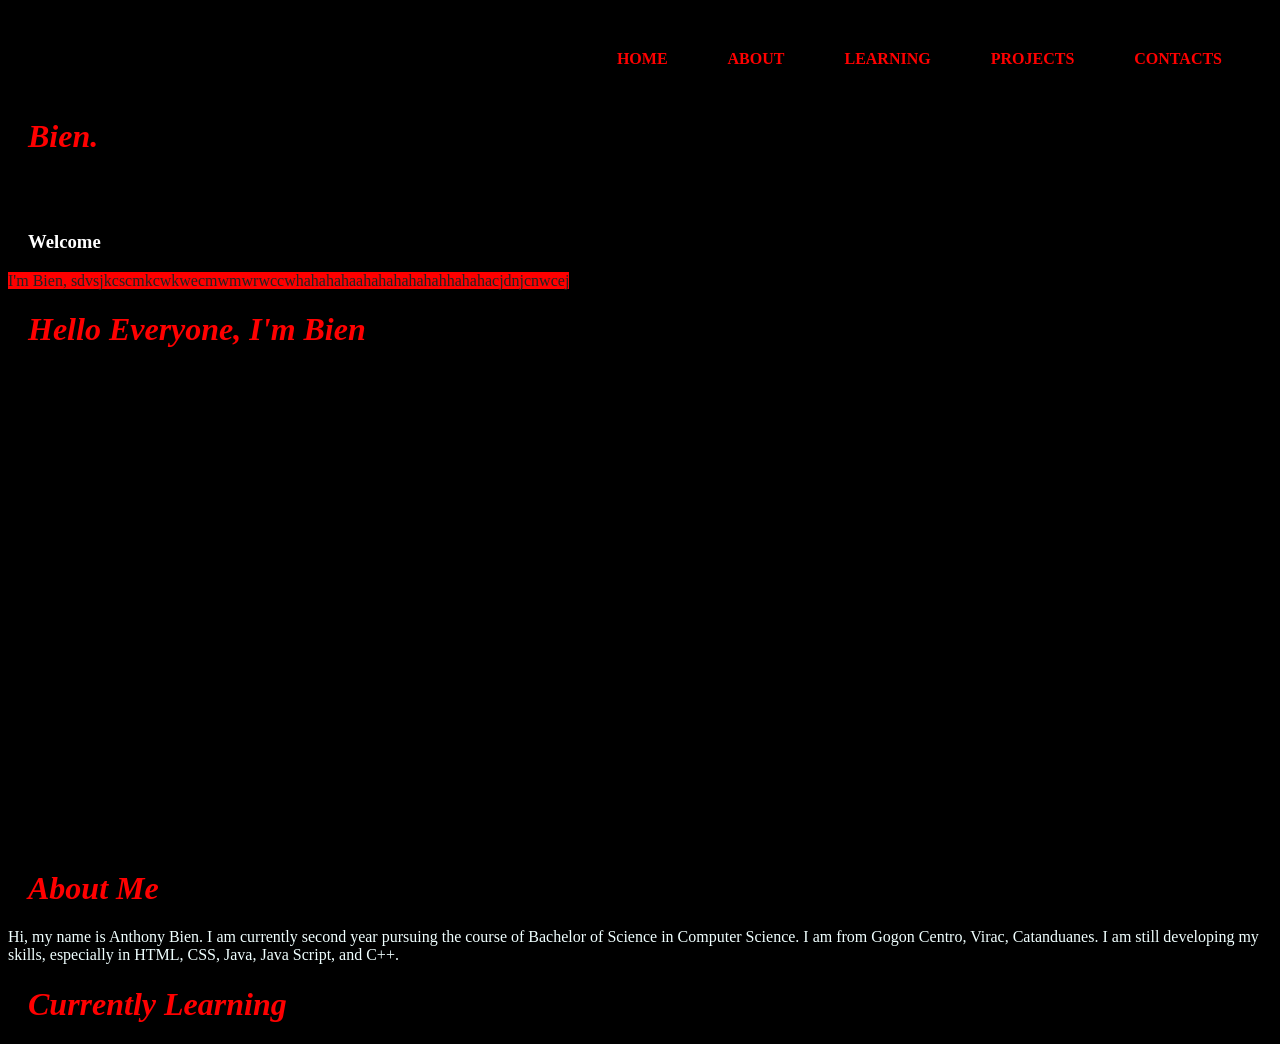
<file: index.html>
<!DOCTYPE html>
<html>
    <head>
        <title>Anthony's Page</title>
        <link rel="stylesheet" href="style.css">


    </head>
    <body>

        <header>
            
            <nav>
                <h4>HOME</h4>
                <h4>ABOUT</h4>
                <h4>LEARNING</h4>
                <h4>PROJECTS</h4>
                <h4>CONTACTS</h4>
            </nav>

        <h1><i>Bien.</i></h1>
            <br>
            <br>
            <h3>Welcome</h3>

            <ph220px style="background-color: red;" > I'm Bien, sdvsjkcscmkcwkwecmwmwrwccwhahahahaahahahahahahhahahacjdnjcnwcej</ph220px>
            <br50px>

            <h1>Hello Everyone, I'm Bien</h1>

            <video src="/vids/anime.mp4"
            height="500px" autoplay muted loop
            style="float: right; margin-right: 450px;"></video>
            

        </header>


        <main>
            <br>
            <br>

            <h1>About Me</h1>
            <p>Hi, my name is Anthony Bien. 
                I am currently second year pursuing the course of Bachelor of Science in Computer Science. 
                I am from Gogon Centro, Virac, Catanduanes. 
                I am still developing my skills, especially in HTML,
        CSS, Java, Java Script, and C++.</p>


        </main>

        <h1>Currently Learning</h1>

        

       
    </body>
</html>
</file>
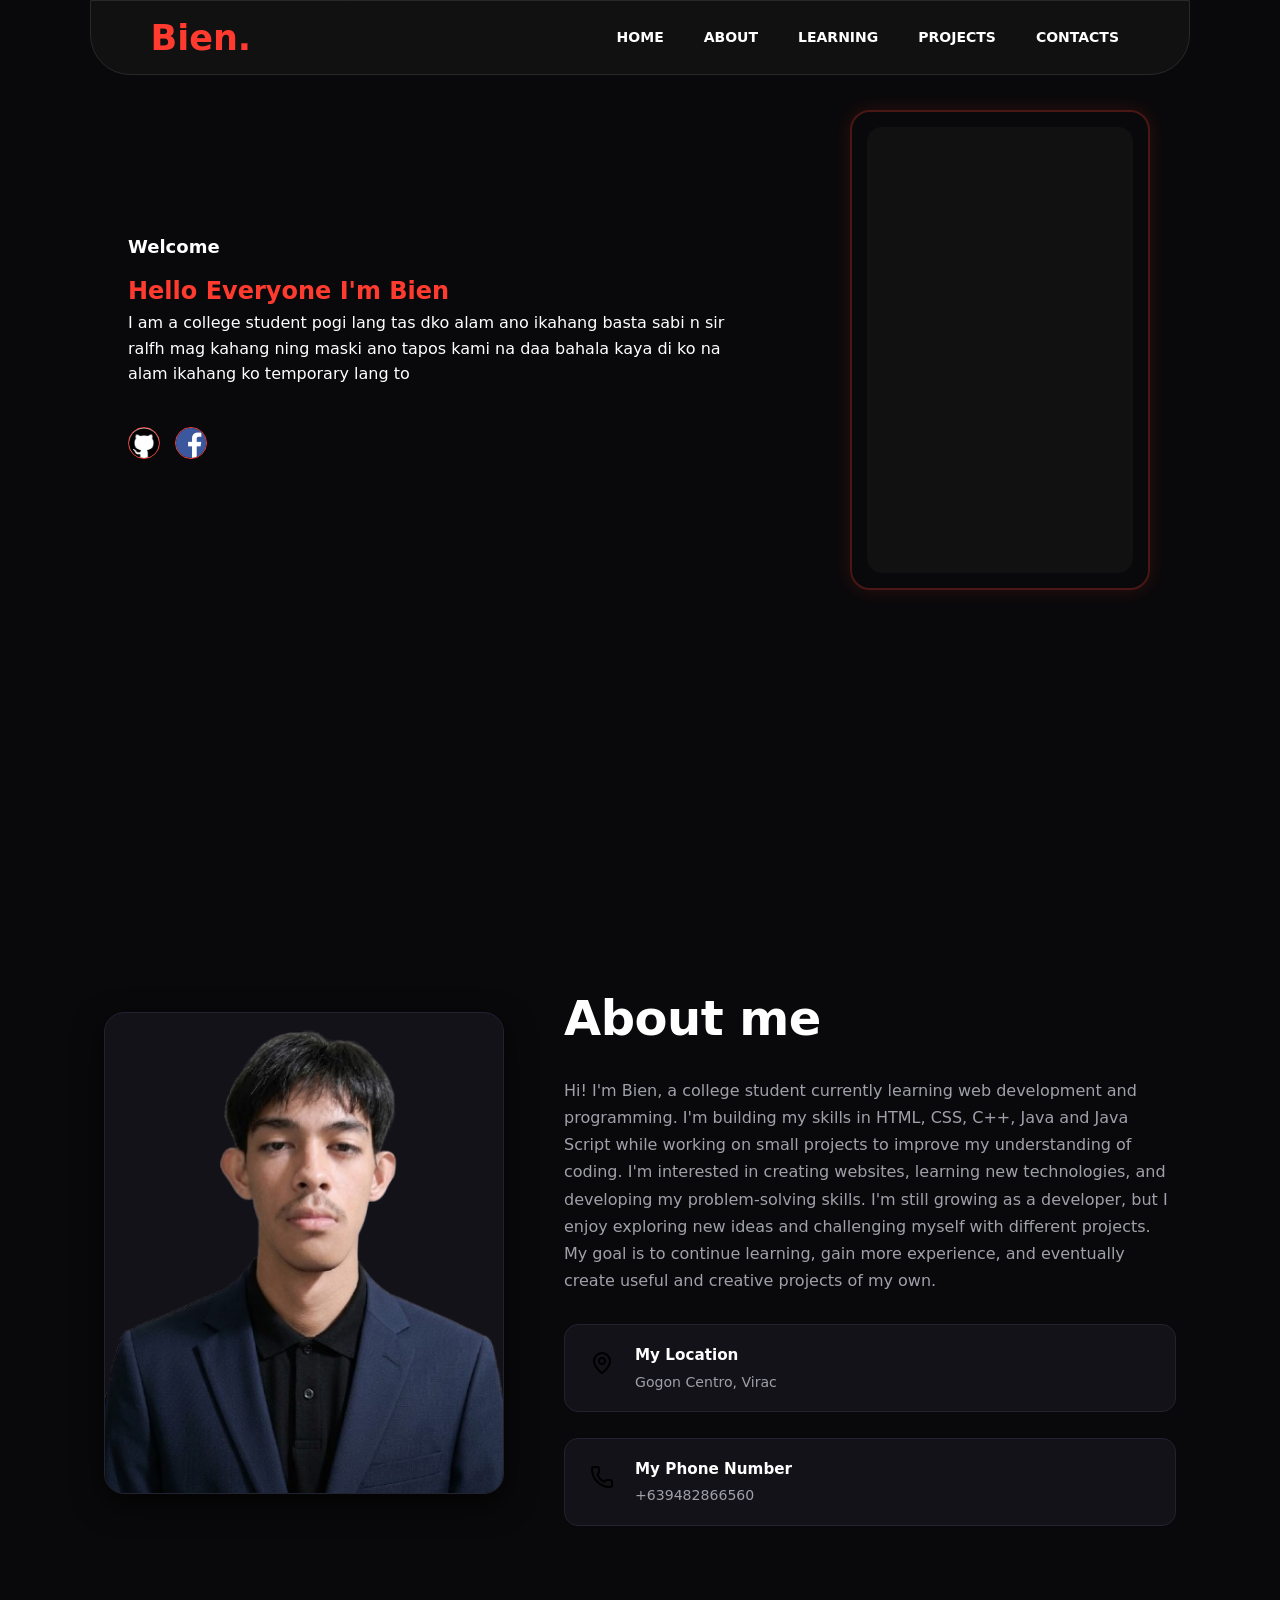
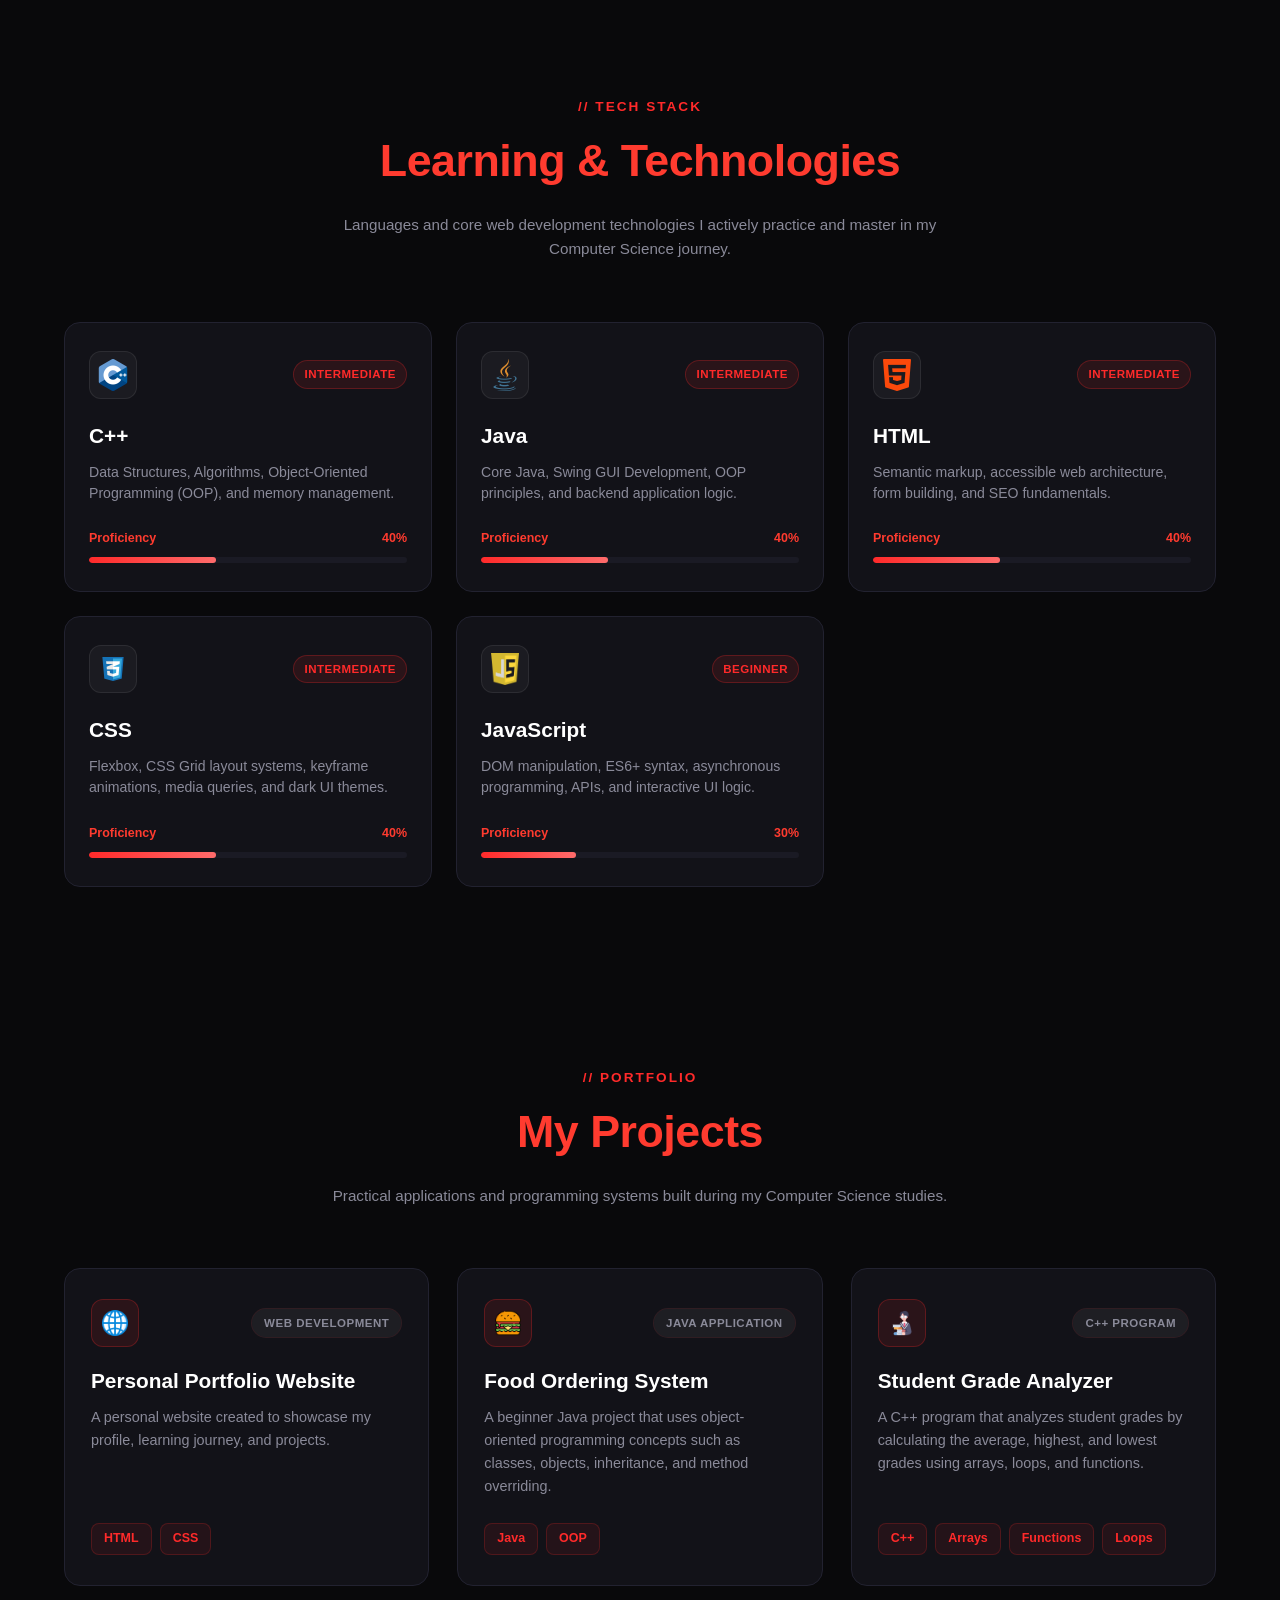
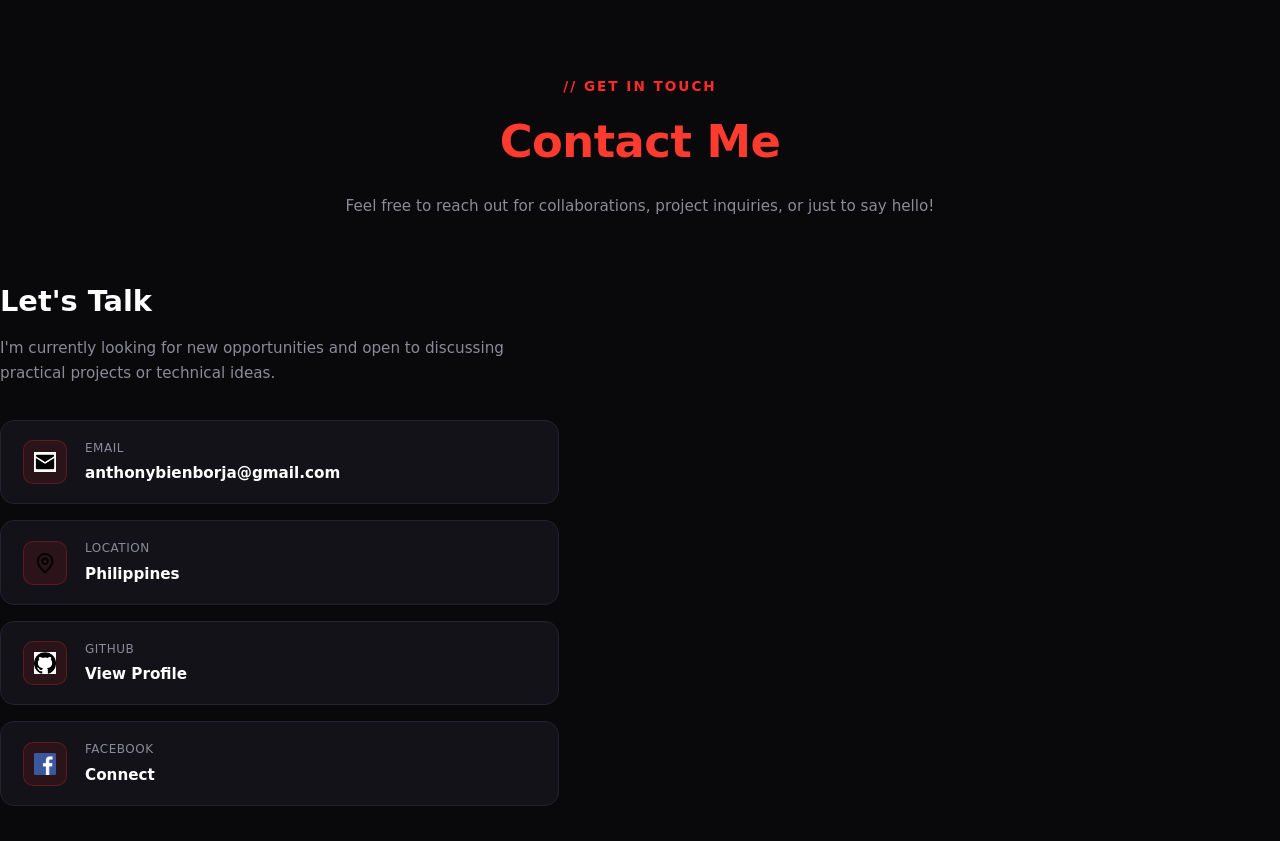
<file: index-FINAL.html>
<!doctype html>
<html lang="en">
  <head>
    <meta charset="UTF-8" />
    <meta name="viewport" content="width=device-width, initial-scale=1.0" />
    <title>Bien's Portfolio</title>
    <link rel="stylesheet" href="style-FINAL.css" />
  </head>
  <body>
    <header>
      <nav>
        <h2 class="logo">Bien.</h2>

        <div class="nav-links">
          <a href="#home">HOME</a>
          <a href="#about">ABOUT</a>
          <a href="#learning">LEARNING</a>
          <a href="#projects">PROJECTS</a>
          <a href="#contact">CONTACTS</a>
        </div>
      </nav>
    </header>

    <main>
      <section id="home" class="hero">
        <!-- LEFT -->
        <div class="hero-text">
          <p class="welcome">Welcome</p>

          <h1>Hello Everyone I'm Bien</h1>

          <p class="description">
            I am a college student pogi lang tas dko alam ano ikahang basta sabi
            n sir ralfh mag kahang ning maski ano tapos kami na daa bahala kaya
            di ko na alam ikahang ko temporary lang to
          </p>

          <br />

          <div class="social-links">
            <a href="https://github.com/nthny-008" target="_blank">
              <img src="images/github.png" alt="GitHub Icon" />
            </a>

            <a
              href="https://www.facebook.com/anthonybien.borja.5"
              target="_blank"
            >
              <img src="images/facebook.png" alt="Facebook Icon" />
            </a>
          </div>
        </div>

        <div class="hero-content"></div>

        <!-- RIGHT -->
        <div class="hero-image">
          <div class="image-box">
            <video src="vids/anime.mp4" autoplay muted loop></video>
          </div>
        </div>
      </section>

      <!-- About ME -->

      <section id="about" class="about-section">
        <div class="about-container">
          <!-- LEFT COLUMN  -->
          <div class="about-left">
            <div class="image-card">
              <!-- Image -->
              <img src="/images/bien.png" alt="Anthony Bien" />
            </div>
          </div>

          <!-- RIGHT COLUMN: Content & Cards -->
          <div class="about-right">
            <h1 class="about-heading">About me</h1>

            <p class="about-bio">
              Hi! I'm Bien, a college student currently learning web development
              and programming. I'm building my skills in HTML, CSS, C++, Java
              and Java Script while working on small projects to improve my
              understanding of coding. I'm interested in creating websites,
              learning new technologies, and developing my problem-solving
              skills. I'm still growing as a developer, but I enjoy exploring
              new ideas and challenging myself with different projects. My goal
              is to continue learning, gain more experience, and eventually
              create useful and creative projects of my own.
            </p>

            <!-- Location Card -->
            <div class="info-card">
              <div class="card-icon">
                <img src="images/map-pin.png" alt="Location Icon" />
              </div>
              <div class="card-text">
                <h3>My Location</h3>
                <p>Gogon Centro, Virac</p>
              </div>
            </div>

            <br />

            <!-- Phone Card -->
            <div class="info-card">
              <div class="card-icon">
                <img src="images/phone.png" alt="Phone Icon" />
              </div>
              <div class="card-text">
                <h3>My Phone Number</h3>
                <p>+639482866560</p>
              </div>
            </div>
          </div>
        </div>
      </section>
    </main>

    <!-- LEARNING / SKILLS SECTION -->
    <section id="learning" class="learning-section">
      <div class="learning-container">
        <!-- Section Header -->
        <div class="section-header">
          <span class="sub-title">// TECH STACK</span>
          <h2 class="section-title">Learning & Technologies</h2>
          <p class="section-desc">
            Languages and core web development technologies I actively practice
            and master in my Computer Science journey.
          </p>
        </div>

        <!-- Skills Grid -->
        <div class="skills-grid">
          <!-- C++ Card -->
          <div class="skill-card">
            <div class="card-glow"></div>
            <div class="card-header">
              <div class="tech-icon cpp-icon">
                <img src="images/cpp.png" alt="C++" />
              </div>
              <span class="level-badge">Intermediate</span>
            </div>
            <h3>C++</h3>
            <p>
              Data Structures, Algorithms, Object-Oriented Programming (OOP),
              and memory management.
            </p>
            <div class="progress-bar-container">
              <div class="progress-label">
                <span>Proficiency</span>
                <span>40%</span>
              </div>
              <div class="progress-track">
                <div class="progress-fill" style="width: 40%"></div>
              </div>
            </div>
          </div>

          <!-- Java Card -->
          <div class="skill-card">
            <div class="card-glow"></div>
            <div class="card-header">
              <div class="tech-icon java-icon">
                <img src="images/java.png" alt="Java" />
              </div>
              <span class="level-badge">Intermediate</span>
            </div>
            <h3>Java</h3>
            <p>
              Core Java, Swing GUI Development, OOP principles, and backend
              application logic.
            </p>
            <div class="progress-bar-container">
              <div class="progress-label">
                <span>Proficiency</span>
                <span>40%</span>
              </div>
              <div class="progress-track">
                <div class="progress-fill" style="width: 40%"></div>
              </div>
            </div>
          </div>

          <!-- HTML Card -->
          <div class="skill-card">
            <div class="card-glow"></div>
            <div class="card-header">
              <div class="tech-icon html-icon">
                <img src="images/html.png" alt="HTML" />
              </div>
              <span class="level-badge">Intermediate</span>
            </div>
            <h3>HTML</h3>
            <p>
              Semantic markup, accessible web architecture, form building, and
              SEO fundamentals.
            </p>
            <div class="progress-bar-container">
              <div class="progress-label">
                <span>Proficiency</span>
                <span>40%</span>
              </div>
              <div class="progress-track">
                <div class="progress-fill" style="width: 40%"></div>
              </div>
            </div>
          </div>

          <!-- CSS Card -->
          <div class="skill-card">
            <div class="card-glow"></div>
            <div class="card-header">
              <div class="tech-icon css-icon">
                <img src="images/css.png" alt="CSS" />
              </div>
              <span class="level-badge">Intermediate</span>
            </div>
            <h3>CSS</h3>
            <p>
              Flexbox, CSS Grid layout systems, keyframe animations, media
              queries, and dark UI themes.
            </p>
            <div class="progress-bar-container">
              <div class="progress-label">
                <span>Proficiency</span>
                <span>40%</span>
              </div>
              <div class="progress-track">
                <div class="progress-fill" style="width: 40%"></div>
              </div>
            </div>
          </div>

          <!-- JavaScript Card -->
          <div class="skill-card">
            <div class="card-glow"></div>
            <div class="card-header">
              <div class="tech-icon java_script-icon">
                <img src="images/java_script.png" alt="JavaScript" />
              </div>
              <span class="level-badge">Beginner</span>
            </div>
            <h3>JavaScript</h3>
            <p>
              DOM manipulation, ES6+ syntax, asynchronous programming, APIs, and
              interactive UI logic.
            </p>
            <div class="progress-bar-container">
              <div class="progress-label">
                <span>Proficiency</span>
                <span>30%</span>
              </div>
              <div class="progress-track">
                <div class="progress-fill" style="width: 30%"></div>
              </div>
            </div>
          </div>
        </div>
      </div>
    </section>

    <!-- PROJECTS SECTION -->
    <section id="projects" class="projects-section">
      <div class="projects-container">
        <!-- Section Header -->
        <div class="section-header">
          <span class="sub-title">// PORTFOLIO</span>
          <h2 class="section-title">My Projects</h2>
          <p class="section-desc">
            Practical applications and programming systems built during my
            Computer Science studies.
          </p>
        </div>

        <!-- Projects Grid -->
        <div class="projects-grid">
          <!-- Card 1: Personal Portfolio Website -->
          <div class="project-card">
            <div class="card-glow"></div>
            <div class="project-content">
              <div class="project-header">
                <div class="project-icon">
                  <img src="/images/globe.png" alt="Portfolio Icon" />
                </div>
                <span class="project-badge">Web Development</span>
              </div>

              <h3 class="project-title">Personal Portfolio Website</h3>

              <p class="project-desc">
                A personal website created to showcase my profile, learning
                journey, and projects.
              </p>

              <!-- Tech Tags -->
              <div class="tech-tags">
                <span class="tag">HTML</span>
                <span class="tag">CSS</span>
              </div>
            </div>
          </div>

          <!-- Card 2: Food Ordering System -->
          <div class="project-card">
            <div class="card-glow"></div>
            <div class="project-content">
              <div class="project-header">
                <div class="project-icon">
                  <img src="/images/burger.png" alt="Food System Icon" />
                </div>
                <span class="project-badge">Java Application</span>
              </div>

              <h3 class="project-title">Food Ordering System</h3>

              <p class="project-desc">
                A beginner Java project that uses object-oriented programming
                concepts such as classes, objects, inheritance, and method
                overriding.
              </p>

              <!-- Tech Tags -->
              <div class="tech-tags">
                <span class="tag">Java</span>
                <span class="tag">OOP</span>
              </div>
            </div>
          </div>

          <!-- Card 3: Student Grade Analyzer -->
          <div class="project-card">
            <div class="card-glow"></div>
            <div class="project-content">
              <div class="project-header">
                <div class="project-icon">
                  <img src="/images/student.png" alt="Grade Analyzer Icon" />
                </div>
                <span class="project-badge">C++ Program</span>
              </div>

              <h3 class="project-title">Student Grade Analyzer</h3>

              <p class="project-desc">
                A C++ program that analyzes student grades by calculating the
                average, highest, and lowest grades using arrays, loops, and
                functions.
              </p>

              <!-- Tech Tags -->
              <div class="tech-tags">
                <span class="tag">C++</span>
                <span class="tag">Arrays</span>
                <span class="tag">Functions</span>
                <span class="tag">Loops</span>
              </div>
            </div>
          </div>
        </div>
      </div>
    </section>

    <!-- CONTACT SECTION -->
    <section id="contact" class="contact-section">
      <div class="contact-container">
        <!-- Section Header -->
        <div class="section-header">
          <span class="sub-title">// GET IN TOUCH</span>
          <h2 class="section-title">Contact Me</h2>
          <p class="section-desc">
            Feel free to reach out for collaborations, project inquiries, or
            just to say hello!
          </p>
        </div>

        <div class="contact-grid">
          <!-- Left Side: Contact Details & Social Links -->
          <div class="contact-info">
            <h3 class="info-title">Let's Talk</h3>
            <p class="info-desc">
              I'm currently looking for new opportunities and open to discussing
              practical projects or technical ideas.
            </p>

            <div class="info-cards">
              <!-- Email Card -->
              <div class="info-card">
                <div class="info-icon">
                  <img src="images/email.png" alt="Email Icon" />
                </div>
                <div class="info-text">
                  <span class="info-label">Email</span>
                  <a href="mailto:anthonybienborja@gmail.com" class="info-value"
                    >anthonybienborja@gmail.com</a
                  >
                </div>
              </div>

              <!-- Location Card -->
              <div class="info-card">
                <div class="info-icon">
                  <img src="images/map-pin.png" alt="Location Icon" />
                </div>
                <div class="info-text">
                  <span class="info-label">Location</span>
                  <span class="info-value">Philippines</span>
                </div>
              </div>

              <!-- GitHub Card -->
              <a
                href="https://github.com/nthny-008"
                target="_blank"
                class="info-card link-card"
              >
                <div class="info-icon">
                  <img src="images/github.png" alt="GitHub Icon" />
                </div>
                <div class="info-text">
                  <span class="info-label">GitHub</span>
                  <span class="info-value"
                    >View Profile
                    <i
                      class="fa-solid fa-arrow-up-right-from-square arrow-icon"
                    ></i
                  ></span>
                </div>
              </a>

              <!-- Facebook Card -->
              <a
                href="https://www.facebook.com/anthonybien.borja.5"
                target="_blank"
                class="info-card link-card"
              >
                <div class="info-icon">
                  <img src="images/facebook.png" alt="Facebook Icon" />
                </div>
                <div class="info-text">
                  <span class="info-label">Facebook</span>
                  <span class="info-value"
                    >Connect
                    <i
                      class="fa-solid fa-arrow-up-right-from-square arrow-icon"
                    ></i
                  ></span>
                </div>
              </a>
            </div>
          </div>
        </div>
      </div>
    </section>
  </body>
</html>
</file>
<file: style.css>
body {
  font-family: "poppins";
  background-color: black;
  color: #222;
}
h1 {
  font-style: italic;
  color: red;
  margin-left: 20px;
}
h3 {
  margin-left: 20px;
  color: white;
}
nav {
  display: flex;
  justify-content: right;
  color: red;
  margin: 30px;
  gap: 20px;
}
nav h4 {
  color: red;
  text-decoration: none;
  margin: 20px;
}
.anime-video {
  position: absolute;
  right: 100px;
  top: 150px;
}
p {
  justify-content: center;
  color: azure;
}
</file>
<file: style-FINAL.css>
/* BODY */
body {
  background-color: black;
  color: white;
}
header {
  position: fixed;
  top: 0;
  left: 50%;
  transform: translateX(-50%);

  width: 95%;
  max-width: 1100px;

  z-index: 1000;
}
* {
  margin: 0;
  padding: 0;
  box-sizing: border-box;
  scroll-behavior: smooth;
  color: #ff3b2f;
}

.description {
  color: white;
}

/* BORDER SA TAAS */

nav {
  margin-top: 0;

  height: 75px;

  display: flex;
  align-items: center;
  justify-content: space-between;

  padding: 0% 60px;

  background: #111111;

  border: 1px solid #292929;

  border-radius: 0 0 40px 40px;
}

/* LOGO */

.logo {
  font-size: 35px;
  color: #ff3b2f;
}

.nav-links {
  display: flex;
  justify-content: right;
  margin: 10px;
  gap: 40px;
}
.nav-links a {
  color: white;
  text-decoration: none;

  font-size: 14px;
  font-weight: bold;

  transition: 0.3s;
}
.hero {
  min-height: 100vh;

  display: flex;
  align-items: center;
  justify-content: space-between;

  padding: 140px 8% 70px;

  gap: 60px;
}

/* LEFT SIDE */

.hero-text {
  max-width: 600px;
}

.welcome {
  font-size: 18px;
  font-weight: bold;

  color: white;

  margin-bottom: 10px;
}

/* Container spacing below text */
.social-links {
  display: flex;
  gap: 15px; /* Distance between GitHub and FB icons */
  margin-top: 15px; /* Space below description text */
  align-items: center;
}

/* Control icon dimensions */
.social-links img {
  border: solid 1px #ff3b2f; /* Optional: adds a border around icons */
  border-radius: 50%; /* Optional: makes icons circular */
  width: 32px; /* Adjust width as needed (e.g., 24px - 40px) */
  height: 32px; /* Keep square aspect ratio */
  object-fit: contain;
  transition: transform 0.2s ease;
}

.social-links img:hover {
  transform: scale(1.1); /* Subtle hover effect */
}

/* VIDEO RIGHT SIDE */

.hero {
  min-height: 100vh;

  display: flex;
  align-items: center;
  justify-content: space-between;

  padding: 100px 10% 300px;
}

.hero-image {
  position: relative;

  width: 380px;

  display: flex;
  justify-content: center;
}

.image-box {
  position: relative;

  width: 300px;
  height: 480px;

  padding: 15px;

  border: 2px solid #4a1714;

  border-radius: 20px;

  box-shadow: 0 0 20px rgba(255, 59, 47, 0.15);
}

.image-box video {
  width: 100%;
  height: 100%;

  object-fit: cover;

  border-radius: 15px;

  background: #111111;
}

/* PARAGRAPH */

.paragraph {
  color: #a9a9a9;

  font-size: 16px;
  line-height: 1.8;

  max-width: 550px;

  margin-bottom: 30px;
}
/* Color Palette */
:root {
  --bg-dark: #08080a;
  --card-bg: #121217;
  --card-hover: #181820;
  --neon-red: #ff2a2a;
  --text-white: #ffffff;
  --text-gray: #a0a0ab;
  --border-color: #22222d;
  --glow-red: rgba(255, 42, 42, 0.25);
}

* {
  box-sizing: border-box;
  margin: 0;
  padding: 0;
}

body {
  background-color: var(--bg-dark);
  color: var(--text-white);
  font-family:
    "Segoe UI",
    system-ui,
    -apple-system,
    sans-serif;
  line-height: 1.6;
}

/* MAIN ABOUT SECTION LAYOUT */

.about-section {
  padding: 80px 5%;
  max-width: 1200px;
  margin: 0 auto;
}

.about-container {
  display: flex;
  flex-direction: row;
  align-items: center;
  justify-content: space-between;
  gap: 60px;
}

/* LEFT COLUMN - PORTRAIT IMAGE */
.about-left {
  flex: 1;
  max-width: 400px;
  width: 100%;
}

.image-card {
  position: relative;
  border-radius: 20px;
  overflow: hidden;
  background-color: var(--card-bg);
  border: 1px solid var(--border-color);
  box-shadow: 0 10px 30px rgba(0, 0, 0, 0.7);
  transition:
    transform 0.3s ease,
    border-color 0.3s ease;
}

.image-card:hover {
  border-color: var(--neon-red);
  box-shadow: 0 0 25px var(--glow-red);
}

.image-card img {
  width: 100%;
  height: 480px;
  object-fit: cover;
  display: block;
}

/* Badge overlay styling (If badge div is inserted) */
.badge {
  position: absolute;
  top: 0;
  left: 0;
  background-color: var(--neon-red);
  color: var(--text-white);
  padding: 12px 18px;
  border-bottom-right-radius: 16px;
  font-weight: bold;
  box-shadow: 0 4px 15px var(--glow-red);
}

/* RIGHT COLUMN - CONTENT & DETAILS */
.about-right {
  flex: 1.2;
  display: flex;
  flex-direction: column;
}

.about-heading {
  font-size: 3rem;
  font-weight: 800;
  margin-bottom: 20px;
  color: var(--text-white);
  letter-spacing: -0.5px;
}

.about-bio {
  color: var(--text-gray);
  font-size: 1rem;
  line-height: 1.7;
  margin-bottom: 30px;
}

/* STACKED INFO CARDS */
.info-cards {
  display: flex;
  flex-direction: column;
  gap: 16px;
  margin-bottom: 35px;
}

.info-card {
  background-color: var(--card-bg);
  border: 1px solid var(--border-color);
  border-radius: 14px;
  padding: 18px 24px;
  display: flex;
  align-items: center;
  gap: 20px;
  transition: all 0.3s ease;
}

.info-card:hover {
  background-color: var(--card-hover);
  border-color: var(--neon-red);
  transform: translateY(-2px);
  box-shadow: 0 4px 20px var(--glow-red);
}

/* CARD ICONS & TEXT COLORING */
.card-icon {
  color: var(--neon-red);
  font-size: 1.4rem;
  width: 30px;
  text-align: center;
}

.card-text h3 {
  margin: 0;
  font-size: 0.95rem;
  font-weight: 600;
  color: var(--text-white);
}

.card-text p {
  margin: 3px 0 0 0;
  font-size: 0.88rem;
  color: var(--text-gray);
}

/* RESPONSIVE DESIGN FOR MOBILE */
@media (max-width: 850px) {
  .about-container {
    flex-direction: column;
  }

  .about-left,
  .about-right {
    max-width: 50%;
    width: 100%;
  }
}
/* Color Palette */
:root {
  --bg-dark: #08080a;
  --card-bg: #111116;
  --card-hover: #181822;
  --neon-red: #ff2a2a;
  --text-white: #ffffff;
  --text-muted: #8e8e99;
  --border-color: #1f1f2a;
  --glow-color: rgba(255, 42, 42, 0.2);
}

/* SECTION BASE LAYOUT */
.learning-section {
  background-color: var(--bg-dark);
  padding: 90px 5%;
  color: var(--text-white);
  font-family:
    "Segoe UI",
    -apple-system,
    BlinkMacSystemFont,
    sans-serif;
}

.learning-container {
  max-width: 1200px;
  margin: 0 auto;
}

/* HEADER STYLING */
.section-header {
  text-align: center;
  max-width: 650px;
  margin: 0 auto 60px auto;
}

.sub-title {
  color: var(--neon-red);
  font-weight: 700;
  font-size: 0.85rem;
  letter-spacing: 2px;
  display: block;
  margin-bottom: 8px;
}

.section-title {
  font-size: 2.8rem;
  font-weight: 800;
  margin-bottom: 16px;
  letter-spacing: -0.5px;
}

.section-desc {
  color: var(--text-muted);
  font-size: 0.95rem;
  line-height: 1.6;
}

/* SKILLS GRID */
.skills-grid {
  display: grid;
  grid-template-columns: repeat(auto-fit, minmax(280px, 1fr));
  gap: 24px;
}

/* INDIVIDUAL SKILL CARD */
.skill-card {
  position: relative;
  background-color: var(--card-bg);
  border: 1px solid var(--border-color);
  border-radius: 16px;
  padding: 28px 24px;
  overflow: hidden;
  transition: all 0.35s cubic-bezier(0.4, 0, 0.2, 1);
  display: flex;
  flex-direction: column;
}

.skill-card:hover {
  background-color: var(--card-hover);
  border-color: var(--neon-red);
  transform: translateY(-6px);
  box-shadow:
    0 12px 30px rgba(0, 0, 0, 0.6),
    0 0 20px var(--glow-color);
}

/* Ambient Card Top Border Glow */
.card-glow {
  position: absolute;
  top: 0;
  left: 0;
  right: 0;
  height: 3px;
  background: linear-gradient(90deg, transparent, var(--neon-red), transparent);
  opacity: 0;
  transition: opacity 0.35s ease;
}

.skill-card:hover .card-glow {
  opacity: 1;
}

/* CARD HEADER (ICON & BADGE) */
.card-header {
  display: flex;
  justify-content: space-between;
  align-items: center;
  margin-bottom: 20px;
}

.tech-icon {
  width: 48px;
  height: 48px;
  border-radius: 12px;
  background-color: rgba(255, 255, 255, 0.04);
  border: 1px solid rgba(255, 255, 255, 0.08);
  display: flex;
  align-items: center;
  justify-content: center;
  font-size: 1.5rem;
  transition: transform 0.3s ease;
}

.skill-card:hover .tech-icon {
  transform: scale(1.1);
}

.tech-icon img {
  width: 32px;
  height: 32px;
  object-fit: contain;
}

/* Tech Specific Colors */
.cpp-icon {
  color: #00599c;
}
.java-icon {
  color: #f89820;
}
.html-icon {
  color: #e34f26;
}
.css-icon {
  color: #1572b6;
}
.java_script-icon {
  color: #f7df1e;
}

.level-badge {
  background-color: rgba(255, 42, 42, 0.1);
  color: var(--neon-red);
  border: 1px solid rgba(255, 42, 42, 0.25);
  font-size: 0.72rem;
  font-weight: 700;
  padding: 4px 10px;
  border-radius: 20px;
  text-transform: uppercase;
  letter-spacing: 0.5px;
}

/* CARD CONTENT */
.skill-card h3 {
  font-size: 1.3rem;
  font-weight: 700;
  margin-bottom: 10px;
  color: var(--text-white);
}

.skill-card p {
  color: var(--text-muted);
  font-size: 0.88rem;
  line-height: 1.5;
  margin-bottom: 25px;
  flex-grow: 1;
}

/* PROGRESS BAR */
.progress-bar-container {
  display: flex;
  flex-direction: column;
  gap: 8px;
}

.progress-label {
  display: flex;
  justify-content: space-between;
  font-size: 0.78rem;
  font-weight: 600;
  color: var(--text-muted);
}

.progress-track {
  width: 100%;
  height: 6px;
  background-color: #1a1a24;
  border-radius: 10px;
  overflow: hidden;
}

.progress-fill {
  height: 100%;
  background: linear-gradient(90deg, #ff2a2a, #ff6b6b);
  border-radius: 10px;
  transition: width 1s ease-in-out;
}

/* RESPONSIVE DESIGN */
@media (max-width: 768px) {
  .section-title {
    font-size: 2.2rem;
  }

  .skills-grid {
    grid-template-columns: 1fr;
  }
}
/* Color Variables */
:root {
  --bg-dark: #09090b;
  --card-bg: #121218;
  --card-hover: #191922;
  --neon-red: #ff2a2a;
  --text-white: #ffffff;
  --text-muted: #8a8a99;
  --border-color: #222230;
  --glow-color: rgba(255, 42, 42, 0.25);
}

/* Base Section Styling */
.projects-section {
  background-color: var(--bg-dark);
  padding: 90px 5%;
  color: var(--text-white);
  font-family:
    "Segoe UI",
    -apple-system,
    BlinkMacSystemFont,
    sans-serif;
}

.projects-container {
  max-width: 1200px;
  margin: 0 auto;
}

/* Header */
.section-header {
  text-align: center;
  max-width: 650px;
  margin: 0 auto 60px auto;
}

.sub-title {
  color: var(--neon-red);
  font-weight: 700;
  font-size: 0.85rem;
  letter-spacing: 2px;
  display: block;
  margin-bottom: 8px;
}

.section-title {
  font-size: 2.8rem;
  font-weight: 800;
  margin-bottom: 16px;
  letter-spacing: -0.5px;
}

.section-desc {
  color: var(--text-muted);
  font-size: 0.95rem;
  line-height: 1.6;
}

/* Projects Grid */
.projects-grid {
  display: grid;
  grid-template-columns: repeat(auto-fit, minmax(320px, 1fr));
  gap: 28px;
}

/* Project Card */
.project-card {
  position: relative;
  background-color: var(--card-bg);
  border: 1px solid var(--border-color);
  border-radius: 16px;
  overflow: hidden;
  transition: all 0.35s cubic-bezier(0.4, 0, 0.2, 1);
  display: flex;
  flex-direction: column;
}

.project-card:hover {
  background-color: var(--card-hover);
  border-color: var(--neon-red);
  transform: translateY(-6px);
  box-shadow:
    0 12px 30px rgba(0, 0, 0, 0.6),
    0 0 20px var(--glow-color);
}

/* Glowing Top Edge */
.card-glow {
  position: absolute;
  top: 0;
  left: 0;
  right: 0;
  height: 3px;
  background: linear-gradient(90deg, transparent, var(--neon-red), transparent);
  opacity: 0;
  transition: opacity 0.35s ease;
}

.project-card:hover .card-glow {
  opacity: 1;
}

/* Card Content Area */
.project-content {
  padding: 30px 26px;
  display: flex;
  flex-direction: column;
  height: 100%;
}

.project-header {
  display: flex;
  justify-content: space-between;
  align-items: center;
  margin-bottom: 20px;
}

/* Custom Image Icon Container */
.project-icon {
  width: 48px;
  height: 48px;
  border-radius: 12px;
  background-color: rgba(255, 42, 42, 0.1);
  border: 1px solid rgba(255, 42, 42, 0.25);
  display: flex;
  align-items: center;
  justify-content: center;
  padding: 10px;
}

/* Image Icon Styling */
.project-icon img {
  width: 100%;
  height: 100%;
  object-fit: contain;
  display: block;

  transition: transform 0.3s ease;
}

.project-card:hover .project-icon img {
  transform: scale(1.1);
}

.project-badge {
  background-color: rgba(255, 255, 255, 0.05);
  border: 1px solid rgba(208, 23, 23, 0.1);
  color: var(--text-muted);
  font-size: 0.72rem;
  font-weight: 600;
  padding: 5px 12px;
  border-radius: 20px;
  text-transform: uppercase;
  letter-spacing: 0.5px;
}

.project-title {
  font-size: 1.3rem;
  font-weight: 700;
  color: var(--text-white);
  margin-bottom: 12px;
  line-height: 1.3;
}

.project-desc {
  color: var(--text-muted);
  font-size: 0.9rem;
  line-height: 1.6;
  margin-bottom: 25px;
  flex-grow: 1;
}

/* Tech Tags */
.tech-tags {
  display: flex;
  flex-wrap: wrap;
  gap: 8px;
}

.tag {
  background-color: rgba(255, 42, 42, 0.08);
  border: 1px solid rgba(255, 42, 42, 0.2);
  color: var(--neon-red);
  font-size: 0.78rem;
  font-weight: 600;
  padding: 5px 12px;
  border-radius: 8px;
  transition: all 0.3s ease;
}

.project-card:hover .tag {
  background-color: rgba(255, 42, 42, 0.18);
  border-color: rgba(255, 42, 42, 0.4);
}

/* Responsive Mobile Layout */
@media (max-width: 768px) {
  .section-title {
    font-size: 2.2rem;
  }

  .projects-grid {
    grid-template-columns: 1fr;
  }
}

/* Base Contact Section */
y .contact-container {
  max-width: 1200px;
  margin: 0 auto;
}

/* Two-column Layout */
.contact-grid {
  display: grid;
  grid-template-columns: 1fr 1.2fr;
  gap: 50px;
  align-items: start;
}

/* Left Column: Info */
.info-title {
  font-size: 1.8rem;
  font-weight: 700;
  margin-bottom: 12px;
  color: var(--text-white);
}

.info-desc {
  color: var(--text-muted);
  font-size: 0.95rem;
  line-height: 1.6;
  margin-bottom: 35px;
}

.info-cards {
  display: flex;
  flex-direction: column;
  gap: 16px;
}

.info-card {
  display: flex;
  align-items: center;
  gap: 18px;
  background-color: var(--card-bg);
  border: 1px solid var(--border-color);
  border-radius: 14px;
  padding: 18px 22px;
  text-decoration: none;
  transition: all 0.3s ease;
}

.link-card:hover {
  border-color: var(--neon-red);
  background-color: var(--card-hover);
  transform: translateX(6px);
}

.info-icon {
  width: 44px;
  height: 44px;
  border-radius: 10px;
  background-color: rgba(255, 42, 42, 0.1);
  border: 1px solid rgba(255, 42, 42, 0.25);
  color: var(--neon-red);
  display: flex;
  align-items: center;
  justify-content: center;
  font-size: 1.2rem;
  flex-shrink: 0;
}

.info-text {
  display: flex;
  flex-direction: column;
}

.info-label {
  font-size: 0.75rem;
  color: var(--text-muted);
  text-transform: uppercase;
  letter-spacing: 0.5px;
  margin-bottom: 3px;
}

.info-value {
  color: var(--text-white);
  font-weight: 600;
  font-size: 0.95rem;
  text-decoration: none;
  display: flex;
  align-items: center;
  gap: 6px;
}

.form-textarea:focus {
  border-color: var(--neon-red);
  background-color: rgba(255, 42, 42, 0.03);
  box-shadow: 0 0 12px rgba(255, 42, 42, 0.2);
}

.form-textarea {
  resize: vertical;
  min-height: 110px;
}

/* Container sizing and centering */
.info-icon {
  width: 44px;
  height: 44px;
  border-radius: 10px;
  background-color: rgba(255, 42, 42, 0.1);
  border: 1px solid rgba(255, 42, 42, 0.25);
  display: flex;
  align-items: center;
  justify-content: center;
  padding: 10px; /* Pads the image nicely inside the box */
  flex-shrink: 0;
}

/* Custom Image Icon Styling */
.info-icon img {
  width: 100%;
  height: 100%;
  object-fit: contain;
  display: block;

  transition: transform 0.3s ease;
}
/* Responsive Layout for Mobile */
@media (max-width: 850px) {
  .contact-grid {
    grid-template-columns: 1fr;
    gap: 40px;
  }
}
</file>
